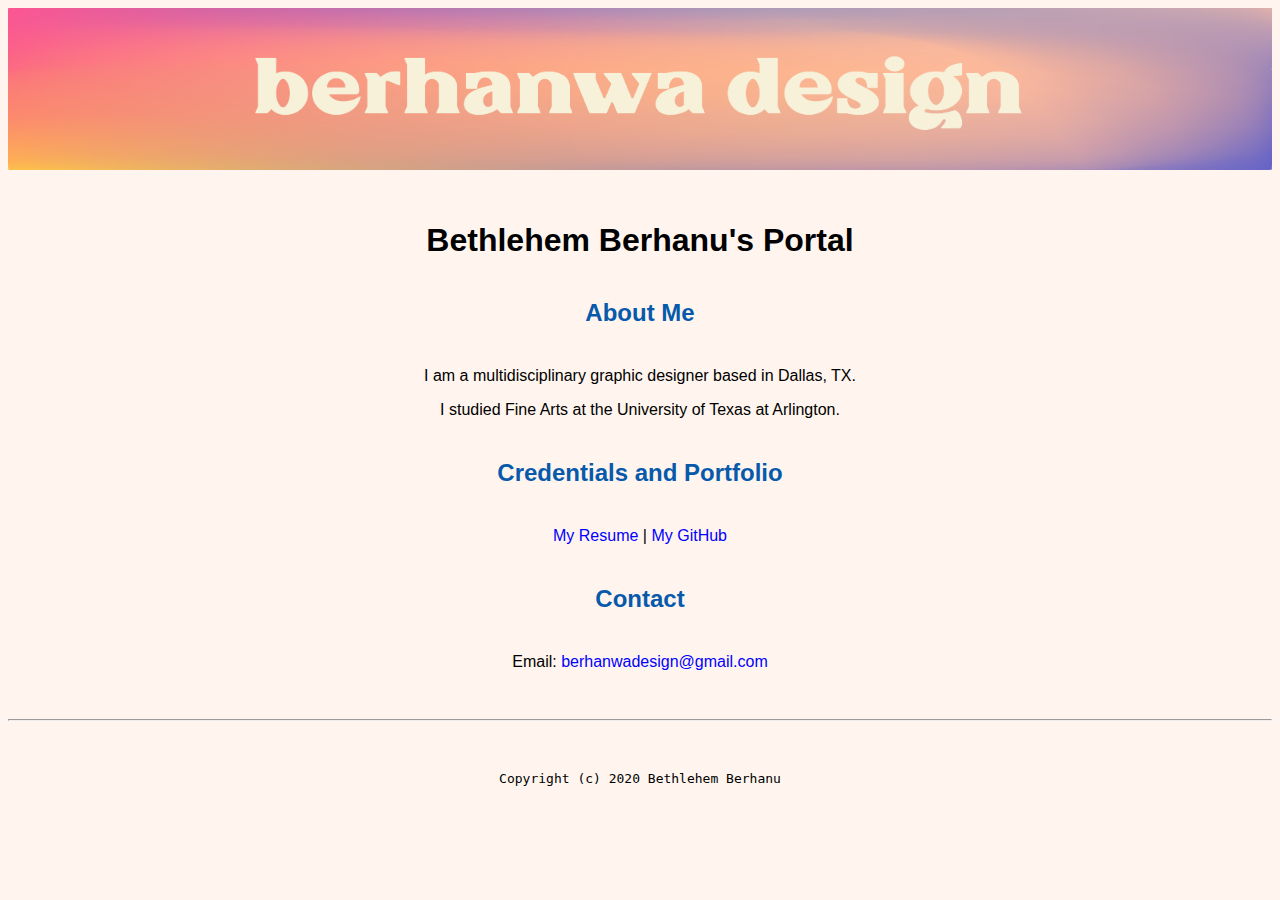
<file: index.html>
<!doctype html>

<!-- this is a comment for human! -->

<html lang="en">

  <header>
<title>Bethlehem Berhanu's Portal</title>
<link rel="stylesheet" href="master.css">
<link rel="Favicon" href="favicon.ico" type="image/x-icon">
<link rel="shortcut" href="favicon.ico" type="image/x-icon">
<meta name="viewport" content="width=device-width, initial-scale=1, shrink-to-fit=no">
<meta name="name" content="Bethlehem Berhanu's Portal">
<meta name="robots" content="noindex, nofollow">
  </header>

  <body>
    <img src="images/berhanwaheader.png" width="100%"alt="berhanwaheader">
<h1>Bethlehem Berhanu's Portal</h1>
<h2>About Me</h2>
<p>I am a multidisciplinary graphic designer based in Dallas, TX.</p>
<p> I studied Fine Arts at the University of Texas at Arlington.</p>
<h2>Credentials and Portfolio</h2>

<p><a href="resume.html">My Resume</a> | <a href="https://github.com/berhanwa">My GitHub</a></p>
<h2>Contact</h2>

<p>Email: <a href="mailto:berhanwadesign@gmail.com">berhanwadesign@gmail.com</a></p>
 </body>

  <footer>
<hr>
<code>Copyright (c) 2020 Bethlehem Berhanu</code>
  </footer>

</html>
</file>
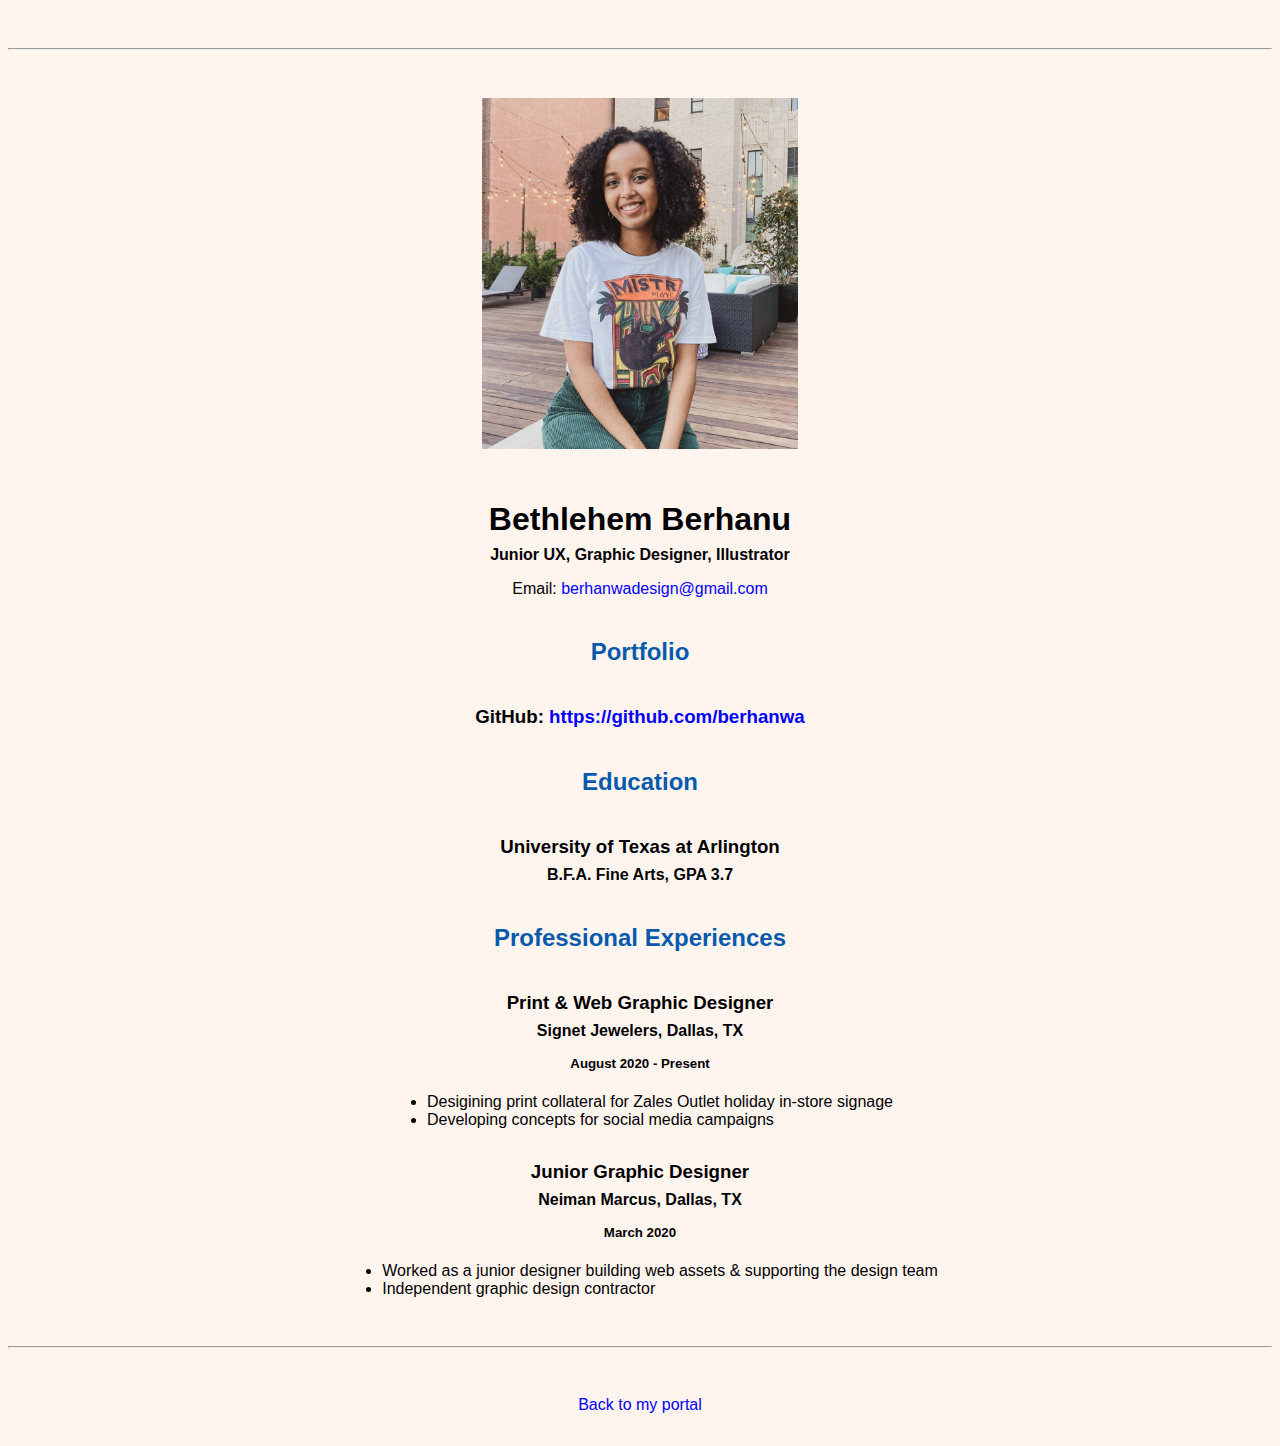
<file: resume.html>
<!doctype html>

<!-- this is a comment for human! -->

<html lang="en">

  <header>
    <title>Bethlehem Berhanu's Resume</title>
    <link rel="stylesheet" href="master.css">
    <link rel="Favicon" href="favicon.ico" type="image/x-icon">
    <link rel="shortcut" href="favicon.ico" type="image/x-icon">
    <meta name="viewport" content="width=device-width, initial-scale=1, shrink-to-fit=no">
    <meta name="name" content="Bethlehem Berhanu's Portal">
    <meta name="robots" content="noindex, nofollow">
  </header>

  <body>
    <hr>

    <img src="images/headshot.jpg" alt="Bethlehem Berhanu's headshot" width="25%">

    <h1>Bethlehem Berhanu</h1>
    <h4>Junior UX, Graphic Designer, Illustrator</h4>

    <p>Email: <a href="mailto:berhanwadesign@gmail.com" target="_blank">berhanwadesign@gmail.com</a></p>
    <!-- don't post physical address, personal phone number or other personal information on the web! -->

    <h2>Portfolio</h2>
      <h3>GitHub: <a href="https://github.com/berhanwa" target="_blank">https://github.com/berhanwa</a></h3>

    <h2>Education</h2>

    <h3>University of Texas at Arlington</h3>
    <h4>B.F.A. Fine Arts, GPA 3.7</h4>

    <h2>Professional Experiences</h2>

    <h3>Print & Web Graphic Designer</h3>
    <h4>Signet Jewelers, Dallas, TX</h4>
    <h5>August 2020 - Present</h5>
      <ul>
        <li>Desigining print collateral for Zales Outlet holiday in-store signage</li>
        <li>Developing concepts for social media campaigns</li>
      </ul>

    <h3>Junior Graphic Designer</h3>
    <h4>Neiman Marcus, Dallas, TX</h4>
    <h5>March 2020</h5>
      <ul>
        <li>Worked as a junior designer building web assets & supporting the design team</li>
        <li>Independent graphic design contractor</li>
      </ul>
  </body>

  <footer>
  <hr>
  <p><a href="index.html">Back to my portal</a><p>
  </footer>

</html>
</file>
<file: master.css>
/* Cascading stylesheet for the website */

/* Text inside these asterisks and slashes are comments for human */

  a {
    color: blue; /* set the text color to blue here */
    text-decoration: none; /* This means we do not want hyperlinks to be underlined */
  }

  a:hover {
    color: red; /* set the text color to red here */
    text-decoration: none; /* This means we do not want hyperlinks to be underlined */
  }

  body {
    background-color: seashell; /* set the background color here */
    color: black; /* set the text color to black here */
    font-family: Arial, Helvetica, sans-serif;/* set the font here */
    text-align: center; /* set the text alignment here */
   }

  footer {
    margin-top: 2rem;
    margin-bottom: 2rem;
  }

  h1 {
    margin-bottom: 0.5rem;
    margin-top: 3rem;
   }

  h2 {
    color: #075AAB; /* set the text color of to #075AAB here */
    /* set both the bottom margin and top margin to 2.5rem here */
    margin-bottom: 2.5rem;
    margin-top: 2.5rem;
   }

  h3 {
    margin-bottom: 0;
    margin-top: 2rem;
  }

  h4 {
    margin-bottom: 1rem;
    margin-top: 0.5rem;
  }

  h5 {
    margin-top: 0.5rem;
  }

  hr {
    margin-bottom: 3rem;
    margin-top: 3rem;
  }

  /* this controls how the bullet points in the resume page looks */
  ul {
    display: table;
    margin: 0 auto;
    text-align: left;
  }
</file>
